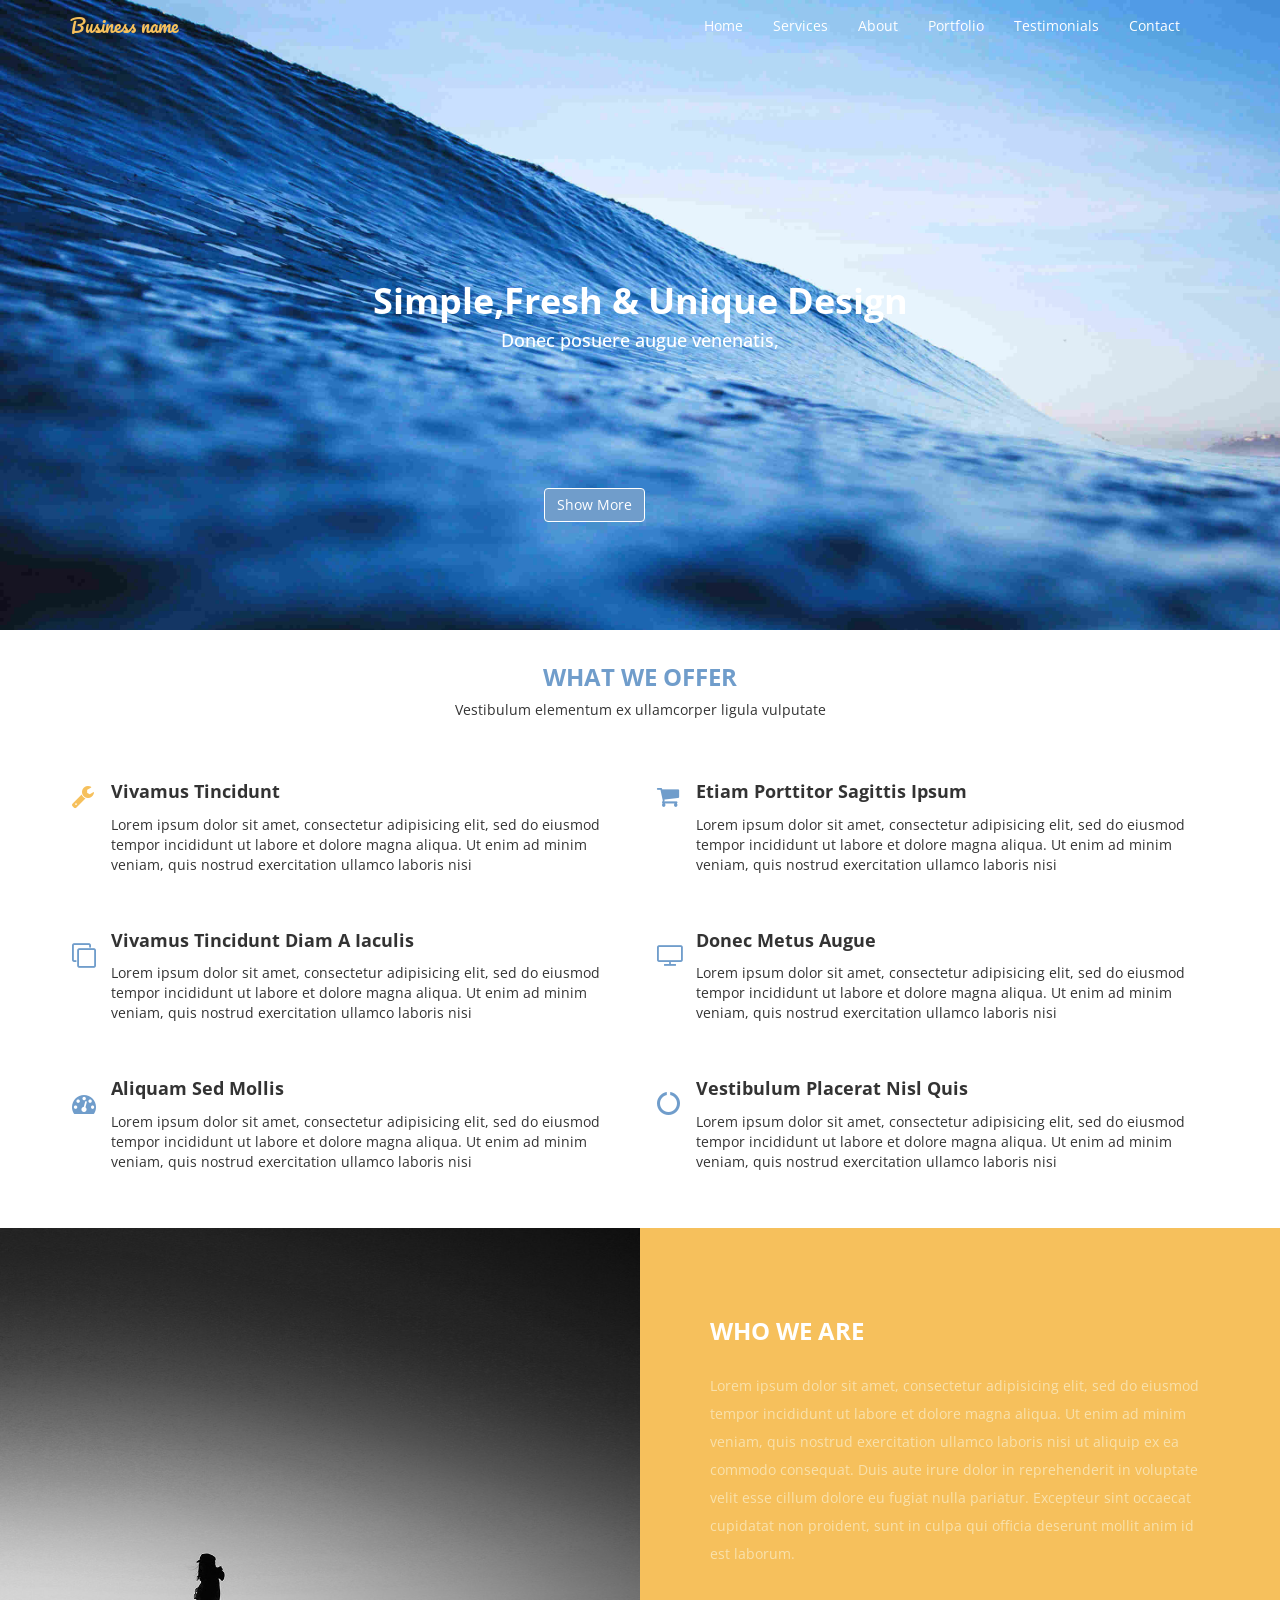
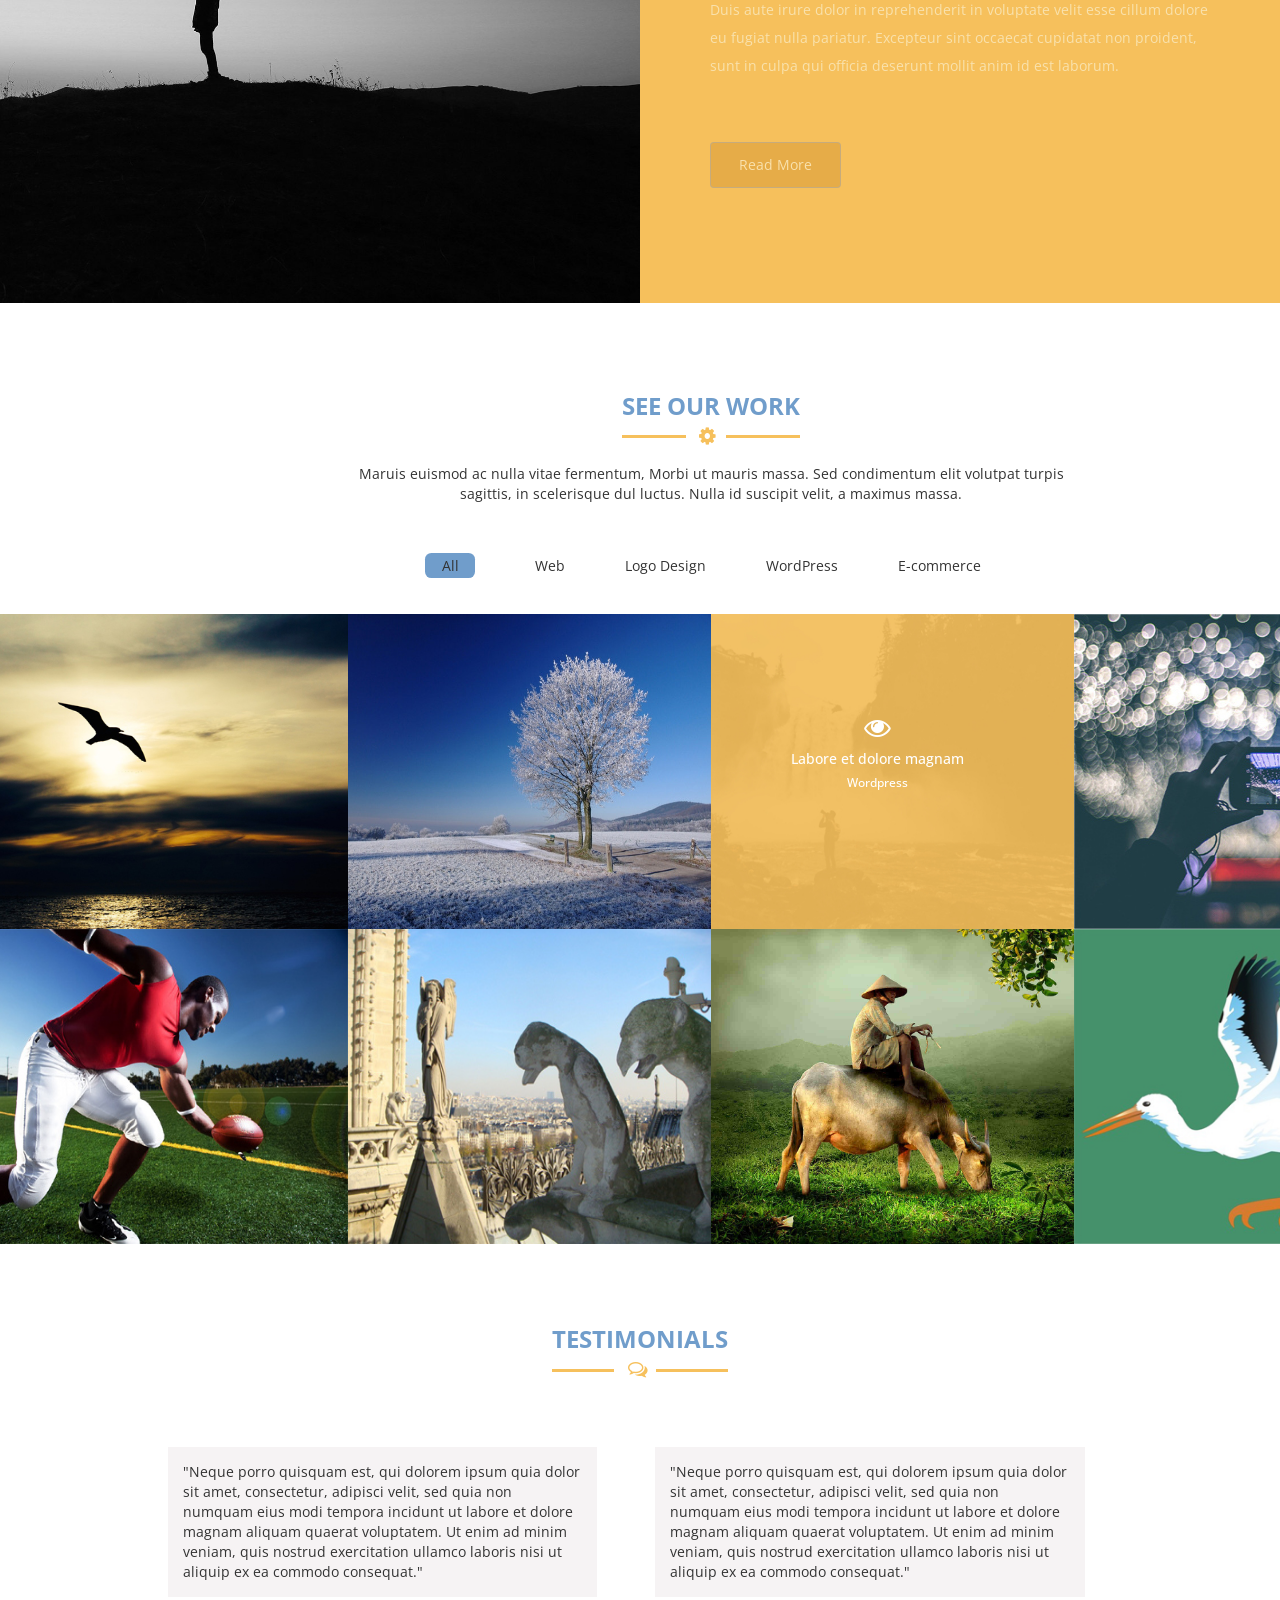
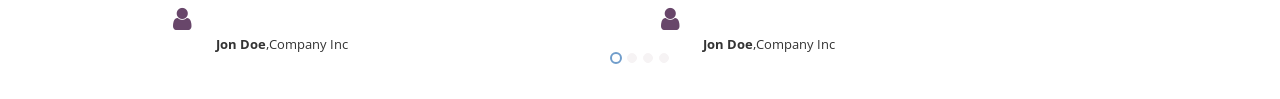
<file: index.html>
<!DOCTYPE <html>
<html>
  <head>
    <meta charset="utf-8">
    <title>Multipurpose PSD</title>
    <link rel="stylesheet" href="https://maxcdn.bootstrapcdn.com/bootstrap/3.3.6/css/bootstrap.min.css" integrity="sha384-1q8mTJOASx8j1Au+a5WDVnPi2lkFfwwEAa8hDDdjZlpLegxhjVME1fgjWPGmkzs7" crossorigin="anonymous">
    <link rel="stylesheet" href="css/app.css">
    <link href='https://fonts.googleapis.com/css?family=Pacifico' rel='stylesheet' type='text/css'>
    <link href='https://fonts.googleapis.com/css?family=Open+Sans:400,700' rel='stylesheet' type='text/css'>
    <link rel="stylesheet" href="https://maxcdn.bootstrapcdn.com/font-awesome/4.5.0/css/font-awesome.min.css">
    <script type="text/javascript" src ="https://code.jquery.com/jquery-2.1.4.min.js"></script>
    <script src="https://maxcdn.bootstrapcdn.com/bootstrap/3.3.6/js/bootstrap.min.js" integrity="sha384-0mSbJDEHialfmuBBQP6A4Qrprq5OVfW37PRR3j5ELqxss1yVqOtnepnHVP9aJ7xS" crossorigin="anonymous"></script>

  </head>
  <body>
    <!-- Home slide -->
    <section id="landing">
        <nav class="navbar navbar-inverse">
        <div class="container">
          <div class="navbar-header">
            <button type="button" class="navbar-toggle collapsed" data-toggle="collapse" data-target="#navbar" aria-expanded="false" aria-controls="navbar">
              <span class="sr-only">Toggle navigation</span>
              <span class="icon-bar"></span>
              <span class="icon-bar"></span>
              <span class="icon-bar"></span>
            </button>
            <a class="navbar-brand" href="#">Business name</a>
          </div>
          <div id="navbar" class="collapse navbar-collapse">
            <ul class="nav navbar-nav pull-right">
              <li><a href="#">Home</a></li>
              <li><a href="#about">Services</a></li>
              <li><a href="#about">About</a></li>
              <li><a href="#about">Portfolio</a></li>
              <li><a href="#about">Testimonials</a></li>
              <li><a href="#contact">Contact</a></li>
            </ul>
          </div><!--/.nav-collapse -->
        </div>
        </nav>
        <div class="container">
          <div class="landing-content">
            <h1>Simple,Fresh & Unique Design</h1>
            <h4>Donec posuere augue venenatis,</h4>
            <button type="button" class="btn btn-primary show-more">Show More</button>
          </div>
        </div>
    </section>
    <!-- Services slide -->
    <section id="what-we-offer" class="container">
      <div class="row heading">
        <div class="col-sm-12">
          <h3>What we offer</h3>
          <p>Vestibulum elementum ex ullamcorper ligula vulputate</p>
        </div>
      </div>
      <div class="row">
        <div class="col-sm-6 column-spacing">
          <i class="fa fa-wrench wrench-color"></i>
          <h4>Vivamus Tincidunt</h4>
          <p>Lorem ipsum dolor sit amet, consectetur adipisicing elit, sed do eiusmod tempor incididunt ut
             labore et dolore magna aliqua. Ut enim ad minim veniam,
             quis nostrud exercitation ullamco laboris nisi</p>
          <i class="fa fa-clone"></i>
          <h4>Vivamus Tincidunt Diam A Iaculis</h4>
          <p>Lorem ipsum dolor sit amet, consectetur adipisicing elit, sed do eiusmod tempor incididunt ut
             labore et dolore magna aliqua. Ut enim ad minim veniam,
             quis nostrud exercitation ullamco laboris nisi</p>
          <i class="fa fa-tachometer"></i>
          <h4>Aliquam Sed Mollis</h4>
          <p>Lorem ipsum dolor sit amet, consectetur adipisicing elit, sed do eiusmod tempor incididunt ut
             labore et dolore magna aliqua. Ut enim ad minim veniam,
             quis nostrud exercitation ullamco laboris nisi</p>
        </div>
        <div class="col-sm-6 column-spacing">
          <i class="fa fa-shopping-cart"></i>
          <h4>Etiam Porttitor Sagittis Ipsum</h4>
          <p>Lorem ipsum dolor sit amet, consectetur adipisicing elit, sed do eiusmod tempor incididunt ut
             labore et dolore magna aliqua. Ut enim ad minim veniam,
             quis nostrud exercitation ullamco laboris nisi</p>
          <i class="fa fa-television"></i>
          <h4>Donec Metus Augue</h4>
          <p>Lorem ipsum dolor sit amet, consectetur adipisicing elit, sed do eiusmod tempor incididunt ut
             labore et dolore magna aliqua. Ut enim ad minim veniam,
             quis nostrud exercitation ullamco laboris nisi</p>
          <i class="fa fa-circle-o-notch"></i>
          <h4>Vestibulum Placerat Nisl Quis</h4>
          <p>Lorem ipsum dolor sit amet, consectetur adipisicing elit, sed do eiusmod tempor incididunt ut
             labore et dolore magna aliqua. Ut enim ad minim veniam,
             quis nostrud exercitation ullamco laboris nisi</p>
        </div>
      </div>
    </section>
    <!-- About slide -->
    <section id="about">
      <div class="container-fluid">
        <div class="row">
          <div class="col-sm-6 about-image-column">
            <!-- <img src="images/who-we-are-2.jpg" alt="about image" /> -->
          </div>
          <div class="col-sm-6 about-data-column">
            <h3>who we are</h3>
            <p>Lorem ipsum dolor sit amet, consectetur adipisicing elit,
              sed do eiusmod tempor incididunt ut labore et dolore magna aliqua.
              Ut enim ad minim veniam, quis nostrud exercitation ullamco laboris
              nisi ut aliquip ex ea commodo consequat. Duis aute irure dolor in
              reprehenderit in voluptate velit esse cillum dolore eu fugiat nulla pariatur.
              Excepteur sint occaecat cupidatat non proident, sunt in culpa qui officia
              deserunt mollit anim id est laborum.</p>
            <p>Duis aute irure dolor in
            reprehenderit in voluptate velit esse cillum dolore eu fugiat nulla pariatur.
            Excepteur sint occaecat cupidatat non proident, sunt in culpa qui officia
            deserunt mollit anim id est laborum.</p>
            <button type="button" class="btn readmore-btn">Read More</button>
          </div>
        </div>
      </div>
    </section>
    <!-- Portfolio slide -->
    <section id="portfolio">
      <div class="container portfolio-container">
        <div class="row work-data">
          <div class="col-sm-offset-2 col-sm-8">
            <h3><span class="border-line">See o</span>ur <span class="border-line">work</span></h3>
            <i class="fa fa-cog cog-fortawesome"></i>
            <p>Maruis euismod ac nulla vitae fermentum, Morbi ut mauris massa.
              Sed condimentum elit volutpat turpis sagittis, in scelerisque dul luctus.
              Nulla id suscipit velit, a maximus massa.</p>
            <ul>
              <li class="selected-button">All</li>
              <li>Web</li>
              <li>Logo Design</li>
              <li>WordPress</li>
              <li>E-commerce</li>
            </ul>
          </div>
        </div>
      </div> <!--container div ends here-->
      <div class="row images-row top-row">
        <div class="col-md-3 col-sm-4 col-xs-6">
          <img src="images/portfolio-1.jpg">
        </div>
        <div class="col-md-3 col-sm-4 col-xs-6">
          <img src="images/portfolio-2.jpg">
        </div>
        <div class="col-md-3 col-sm-4 col-xs-6 text-image">
          <img src="images/portfolio-3.jpg">
          <div class="text">
            <i class="fa fa-eye"></i>
            <h5>Labore et dolore magnam</h5>
            <h6>Wordpress</h6>
          </div>
        </div>
        <div class="col-md-3 col-sm-4 col-xs-6">
          <img src="images/portfolio-4.jpg">
        </div>
      </div>
      <div class="row images-row second-row">
        <div class="col-md-3 col-sm-4 col-xs-6">
          <img src="images/portfolio-5.jpg">
        </div>
        <div class="col-md-3 col-sm-4 col-xs-6">
          <img src="images/portfolio-6.jpg">
        </div>
        <div class="col-md-3 col-sm-4 col-xs-6">
          <img src="images/portfolio-7.jpg">
        </div>
        <div class="col-md-3 col-sm-4 col-xs-6">
          <img src="images/portfolio-8.jpg">
        </div>
      </div>
      <!-- <div class="container-fluid"> -->
      <!--
        <div class="row images-row">
          <div class="col-md-3 col-sm-3 portfolio-1">
            <img src="images/portfolio-1.jpg" alt="portfolio 1" class="img-responsive"/>
          </div>
          <div class="col-md-3 col-sm-3 portfolio-2">
            <img src="images/portfolio-2.jpg" alt="portfolio 2"  class="img-responsive"/>
          </div>
          <div class="col-md-3 col-sm-3 portfolio-3">
            <img src="images/portfolio-3.jpg" alt="portfolio 3"  class="img-responsive"/>
          </div>
          <div class="col-md-3 col-sm-3 portfolio-4">
            <img src="images/portfolio-4.jpg" alt="portfolio 4"  class="img-responsive"/>
          </div>
        </div>
        <div class="row">
          <div class="col-md-3 col-sm-3 portfolio-5">
            <img src="images/portfolio-5.jpg" alt="portfolio 5"  class="img-responsive"/>
          </div>
          <div class="col-md-3 col-sm-3 portfolio-6">
            <img src="images/portfolio-6.jpg" alt="portfolio 6"  class="img-responsive"/>
          </div>
          <div class="col-md-3 col-sm-3 portfolio-7">
            <img src="images/portfolio-7.jpg" alt="portfolio 7"  class="img-responsive"/>
          </div>
          <div class="col-md-3 col-sm-3 portfolio-8">
            <img src="images/portfolio-8.jpg" alt="portfolio 8"  class="img-responsive"/>
          </div>
        </div>
      -->
      <!-- </div> -->

      <!-- <div class="row images-row">
        <img src="images/portfolio-1.jpg">
        <img src="images/portfolio-2.jpg">
        <img src="images/portfolio-3.jpg">
        <img src="images/portfolio-4.jpg">
      </div> -->

      <!-- <div class="container-fluid"> -->
      <!-- </div> -->
    </section>
    <!-- Testimonials slide -->
    <section id="testimonials">
      <div class="container">
        <div class="row testimonials-data">
          <div class="col-sm-offset-2 col-sm-8">
            <h3><span class="border-line">Testi</span>mo<span class="border-line">nials</span></h3>
            <i class="fa fa-comments-o comments-symbol"></i>
          </div>
        </div>
        <!-- Testimonial data row starts -->
        <!-- <div class="row testimonial-data-row">
          <div class="col-sm-offset-1 col-sm-5">
            <p class="testimonial-text">"Neque porro quisquam est, qui dolorem ipsum quia dolor sit amet, consectetur, adipisci velit, sed quia non numquam eius modi tempora incidunt ut labore et dolore magnam aliquam quaerat voluptatem.
              Ut enim ad minim veniam, quis nostrud exercitation ullamco laboris nisi ut aliquip ex ea commodo consequat."</p>
            <i class="fa fa-user"></i>
            <p class="user-name"><span>Jon Doe</span>,Company Inc</p>
          </div>
          <div class="col-sm-5">
            <p class="testimonial-text">"Neque porro quisquam est, qui dolorem ipsum quia dolor sit amet, consectetur, adipisci velit, sed quia non numquam eius modi tempora incidunt ut labore et dolore magnam aliquam quaerat voluptatem.
              Ut enim ad minim veniam, quis nostrud exercitation ullamco laboris nisi ut aliquip ex ea commodo consequat."</p>
            <i class="fa fa-user"></i>
            <p class="user-name"><span>Jon Doe</span>,Company Inc</p>
          </div>
        </div> -->
        <!-- Testimonial data row ENDS -->
        <!-- CAROUSEL Starts here -->
        <div id="myCarousel" class="carousel slide" data-ride="carousel">
          <!-- Indicators -->
          <ol class="carousel-indicators">
            <li data-target="#myCarousel" data-slide-to="0" class="active"></li>
            <li data-target="#myCarousel" data-slide-to="1"></li>
            <li data-target="#myCarousel" data-slide-to="2"></li>
            <li data-target="#myCarousel" data-slide-to="3"></li>
          </ol>

          <!-- Wrapper for slides -->
          <div class="carousel-inner" role="listbox">
            <div class="item active">
              <div class="row testimonial-data-row">
                <div class="col-sm-offset-1 col-sm-5">
                  <p class="testimonial-text">"Neque porro quisquam est, qui dolorem ipsum quia dolor sit amet, consectetur, adipisci velit, sed quia non numquam eius modi tempora incidunt ut labore et dolore magnam aliquam quaerat voluptatem.
                    Ut enim ad minim veniam, quis nostrud exercitation ullamco laboris nisi ut aliquip ex ea commodo consequat."</p>
                  <i class="fa fa-user"></i>
                  <p class="user-name"><span>Jon Doe</span>,Company Inc</p>
                </div>
                <div class="col-sm-5">
                  <p class="testimonial-text">"Neque porro quisquam est, qui dolorem ipsum quia dolor sit amet, consectetur, adipisci velit, sed quia non numquam eius modi tempora incidunt ut labore et dolore magnam aliquam quaerat voluptatem.
                    Ut enim ad minim veniam, quis nostrud exercitation ullamco laboris nisi ut aliquip ex ea commodo consequat."</p>
                  <i class="fa fa-user"></i>
                  <p class="user-name"><span>Jon Doe</span>,Company Inc</p>
                </div>
              </div>
            </div>

            <div class="item">
              <div class="row testimonial-data-row">
                <div class="col-sm-offset-1 col-sm-5">
                  <p class="testimonial-text">"Neque porro quisquam est, qui dolorem ipsum quia dolor sit amet, consectetur, adipisci velit, sed quia non numquam eius modi tempora incidunt ut labore et dolore magnam aliquam quaerat voluptatem.
                    Ut enim ad minim veniam, quis nostrud exercitation ullamco laboris nisi ut aliquip ex ea commodo consequat."</p>
                  <i class="fa fa-user"></i>
                  <p class="user-name"><span>Jon Doe</span>,Company Inc</p>
                </div>
                <div class="col-sm-5">
                  <p class="testimonial-text">"Neque porro quisquam est, qui dolorem ipsum quia dolor sit amet, consectetur, adipisci velit, sed quia non numquam eius modi tempora incidunt ut labore et dolore magnam aliquam quaerat voluptatem.
                    Ut enim ad minim veniam, quis nostrud exercitation ullamco laboris nisi ut aliquip ex ea commodo consequat."</p>
                  <i class="fa fa-user"></i>
                  <p class="user-name"><span>Jon Doe</span>,Company Inc</p>
                </div>
              </div>
            </div>

            <div class="item">
              <div class="row testimonial-data-row">
                <div class="col-sm-offset-1 col-sm-5">
                  <p class="testimonial-text">"Neque porro quisquam est, qui dolorem ipsum quia dolor sit amet, consectetur, adipisci velit, sed quia non numquam eius modi tempora incidunt ut labore et dolore magnam aliquam quaerat voluptatem.
                    Ut enim ad minim veniam, quis nostrud exercitation ullamco laboris nisi ut aliquip ex ea commodo consequat."</p>
                  <i class="fa fa-user"></i>
                  <p class="user-name"><span>Jon Doe</span>,Company Inc</p>
                </div>
                <div class="col-sm-5">
                  <p class="testimonial-text">"Neque porro quisquam est, qui dolorem ipsum quia dolor sit amet, consectetur, adipisci velit, sed quia non numquam eius modi tempora incidunt ut labore et dolore magnam aliquam quaerat voluptatem.
                    Ut enim ad minim veniam, quis nostrud exercitation ullamco laboris nisi ut aliquip ex ea commodo consequat."</p>
                  <i class="fa fa-user"></i>
                  <p class="user-name"><span>Jon Doe</span>,Company Inc</p>
                </div>
              </div>
            </div>

            <div class="item">
              <div class="row testimonial-data-row">
                <div class="col-sm-offset-1 col-sm-5">
                  <p class="testimonial-text">"Neque porro quisquam est, qui dolorem ipsum quia dolor sit amet, consectetur, adipisci velit, sed quia non numquam eius modi tempora incidunt ut labore et dolore magnam aliquam quaerat voluptatem.
                    Ut enim ad minim veniam, quis nostrud exercitation ullamco laboris nisi ut aliquip ex ea commodo consequat."</p>
                  <i class="fa fa-user"></i>
                  <p class="user-name"><span>Jon Doe</span>,Company Inc</p>
                </div>
                <div class="col-sm-5">
                  <p class="testimonial-text">"Neque porro quisquam est, qui dolorem ipsum quia dolor sit amet, consectetur, adipisci velit, sed quia non numquam eius modi tempora incidunt ut labore et dolore magnam aliquam quaerat voluptatem.
                    Ut enim ad minim veniam, quis nostrud exercitation ullamco laboris nisi ut aliquip ex ea commodo consequat."</p>
                  <i class="fa fa-user"></i>
                  <p class="user-name"><span>Jon Doe</span>,Company Inc</p>
                </div>
              </div>
            </div>
          </div>

        </div>

        <!-- CAROUSEL ends here -->
      </div>
    </section>
    <!-- Contact slide -->
    <section id="contact">

    </section>
  </body>
</html>
</file>
<file: css/app.css>
body {
  font-family: 'Open Sans', sans-serif; }

#landing {
  background-image: url(../images/banner.jpeg);
  background-size: cover;
  height: 70vh; }
  #landing .navbar-inverse .navbar-nav > .active > a {
    color: #FFF;
    background-color: transparent; }
  #landing .navbar-inverse {
    background-color: transparent;
    border-color: transparent; }
  #landing .navbar-brand {
    font-family: 'Pacifico', cursive;
    color: #f6c05c; }
  #landing li a {
    color: #FFF; }
  #landing .landing-content {
    position: relative;
    top: 21vh;
    text-align: center; }
    #landing .landing-content h1 {
      font-size: 36px;
      font-weight: bold;
      color: #FFF; }
    #landing .landing-content h4 {
      color: #FFF; }
    #landing .landing-content .show-more {
      background-color: #709DCB;
      position: absolute;
      top: 23vh;
      left: 37vw;
      border-color: #FFF; }

#what-we-offer {
  position: relative; }
  #what-we-offer i {
    position: absolute;
    left: -1em;
    color: #709DCB;
    font-size: x-large;
    margin-top: 0.5em;
    margin-left: 1.7em; }
    #what-we-offer i.wrench-color {
      color: #f6c05c; }
  #what-we-offer .heading {
    text-align: center;
    margin-bottom: 3em;
    margin-top: 1em; }
    #what-we-offer .heading h3 {
      text-transform: uppercase;
      color: #709DCB;
      font-weight: bold; }
  #what-we-offer .column-spacing {
    padding-left: 4em; }
    #what-we-offer .column-spacing h4 {
      margin-bottom: 0.7em;
      font-weight: bold; }
    #what-we-offer .column-spacing p {
      margin-bottom: 4em; }

#about .about-image-column {
  background-image: url(../images/who-we-are-2.jpg);
  background-size: cover;
  background-position: center center;
  background-repeat: no-repeat;
  height: 75vh; }
#about .about-data-column {
  background-color: #f6c05c;
  color: #FFF;
  padding: 5em;
  height: 75vh; }
  #about .about-data-column h3 {
    text-transform: uppercase;
    font-weight: bold; }
  #about .about-data-column p {
    line-height: 28px;
    margin-top: 2em;
    color: #F9E1AC; }
#about .readmore-btn {
  background-color: #E6AC48;
  border: 1px solid rgba(170, 170, 170, 0.53);
  margin-top: 3.7em;
  padding: 12px 28px;
  color: #F9E1AC; }

#portfolio {
  position: relative;
  text-align: center;
  height: 61em;
  width: 101.6em; }
  #portfolio .work-data {
    padding-top: 70px; }
    #portfolio .work-data h3 {
      text-transform: uppercase;
      font-weight: bold;
      color: #709DCB; }
    #portfolio .work-data .border-line {
      border-bottom: solid;
      border-bottom-color: #f6c05c;
      padding-bottom: 0.55em; }
    #portfolio .work-data .cog-fortawesome {
      position: absolute;
      font-size: 1.4em;
      left: 19.3em;
      top: 2.8em;
      color: #f6c05c; }
    #portfolio .work-data p {
      padding-top: 2.5em;
      padding-bottom: 3em; }
    #portfolio .work-data ul li {
      list-style: none;
      margin-right: 4em;
      display: inline; }
    #portfolio .work-data .selected-button {
      background-color: #709DCB;
      padding: 0.2em 1.2em;
      border-radius: 0.45em; }
  #portfolio .images-row div {
    padding: 0; }
  #portfolio .images-row.top-row {
    margin-top: 2em; }
    #portfolio .images-row.top-row .text-image {
      position: relative; }
      #portfolio .images-row.top-row .text-image .text {
        color: #FFF;
        font-weight: bold;
        font-size: 189%;
        position: absolute;
        left: 3em;
        top: 3.8em; }
  #portfolio .images-row img {
    margin-left: 0px;
    margin-right: 0px;
    width: 100%;
    height: 315px; }

#testimonials {
  position: relative;
  text-align: center;
  height: 34em; }
  #testimonials .testimonials-data h3 {
    text-transform: uppercase;
    font-weight: bold;
    color: #709DCB;
    padding-top: 2.6em; }
  #testimonials .testimonials-data .border-line {
    border-bottom: solid;
    border-bottom-color: #f6c05c;
    padding-bottom: 0.55em; }
  #testimonials .testimonials-data .comments-symbol {
    position: absolute;
    font-size: 1.4em;
    left: 19.3em;
    top: 5.9em;
    color: #f6c05c;
    padding-bottom: 2.6em; }
  #testimonials .testimonial-data-row {
    margin-top: 6em;
    height: 18em; }
    #testimonials .testimonial-data-row .testimonial-text {
      border: 15px solid #F6F3F4;
      background-color: #F6F3F4;
      text-align: left;
      margin-right: 2em; }
    #testimonials .testimonial-data-row i {
      position: absolute;
      left: 0.8em;
      font-size: 185%;
      color: #68466A; }
    #testimonials .testimonial-data-row .user-name {
      position: absolute;
      left: 5em;
      top: 15em;
      font-size: 1.4vh; }
      #testimonials .testimonial-data-row .user-name span {
        font-weight: bold; }
  #testimonials #myCarousel .carousel-indicators li {
    border-color: #F6F3F4;
    background-color: #F6F3F4; }
    #testimonials #myCarousel .carousel-indicators li.active {
      border-color: #709DCB;
      border-width: 2px;
      background-color: #FFF; }

/*# sourceMappingURL=app.css.map */
</file>
